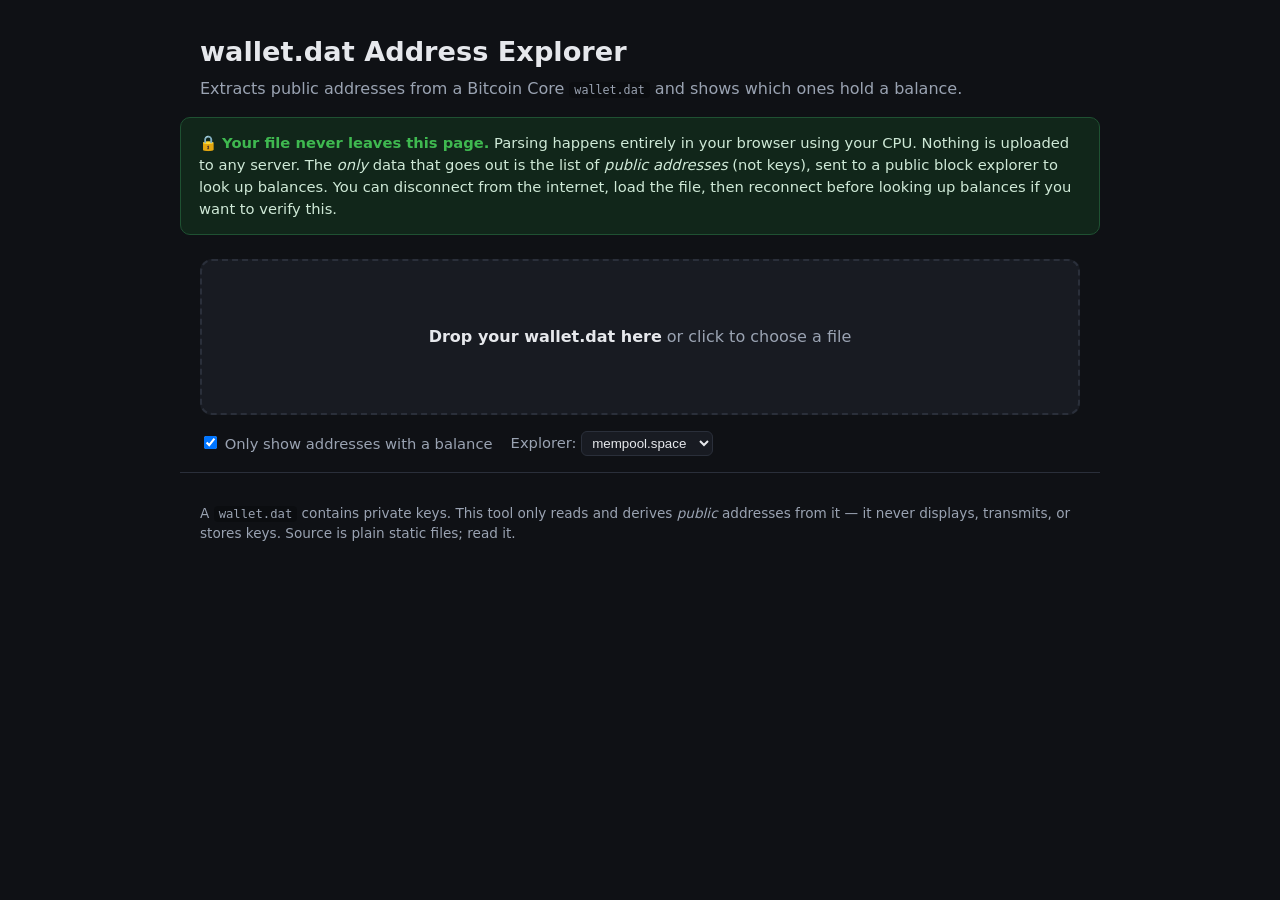
<file: index.html>
<!DOCTYPE html>
<html lang="en">
<head>
  <meta charset="utf-8" />
  <meta name="viewport" content="width=device-width, initial-scale=1" />
  <title>wallet.dat Address Explorer — runs 100% in your browser</title>
  <link rel="stylesheet" href="styles.css" />
</head>
<body>
  <header>
    <h1>wallet.dat Address Explorer</h1>
    <p class="tagline">Extracts public addresses from a Bitcoin Core <code>wallet.dat</code> and shows which ones hold a balance.</p>
  </header>

  <section class="privacy" aria-label="privacy notice">
    <strong>🔒 Your file never leaves this page.</strong>
    Parsing happens entirely in your browser using your CPU. Nothing is uploaded to any server.
    The <em>only</em> data that goes out is the list of <em>public addresses</em> (not keys), sent to a
    public block explorer to look up balances. You can disconnect from the internet, load the file, then
    reconnect before looking up balances if you want to verify this.
  </section>

  <main>
    <div id="drop" class="dropzone" tabindex="0">
      <p><strong>Drop your wallet.dat here</strong> or click to choose a file</p>
      <input type="file" id="file" hidden />
    </div>

    <div class="options">
      <label><input type="checkbox" id="onlyWithBalance" checked /> Only show addresses with a balance</label>
      <label>Explorer:
        <select id="explorer">
          <option value="mempool">mempool.space</option>
          <option value="blockstream">blockstream.info</option>
        </select>
      </label>
    </div>

    <div id="status" class="status" hidden></div>

    <div id="summary" class="summary" hidden></div>

    <table id="results" hidden>
      <thead>
        <tr><th>Address</th><th>Type</th><th class="num">Balance (BTC)</th><th class="num">Txs</th><th>Explorer</th></tr>
      </thead>
      <tbody></tbody>
    </table>
  </main>

  <footer>
    <p>
      A <code>wallet.dat</code> contains private keys. This tool only reads and derives <em>public</em>
      addresses from it — it never displays, transmits, or stores keys. Source is plain static files; read it.
    </p>
  </footer>

  <script src="js/ripemd160.js"></script>
  <script src="js/base58.js"></script>
  <script src="js/bech32.js"></script>
  <script src="js/parser.js"></script>
  <script src="js/app.js"></script>
</body>
</html>
</file>
<file: styles.css>
:root {
  --bg: #0f1115;
  --panel: #181b22;
  --border: #2a2f3a;
  --text: #e6e8ec;
  --muted: #9aa3b2;
  --accent: #4c8bf5;
  --good: #3fb950;
  --warn: #d29922;
}

* { box-sizing: border-box; }

body {
  margin: 0;
  font-family: system-ui, -apple-system, Segoe UI, Roboto, sans-serif;
  background: var(--bg);
  color: var(--text);
  line-height: 1.5;
}

header, main, footer { max-width: 920px; margin: 0 auto; padding: 0 20px; }
header { padding-top: 32px; }
h1 { margin: 0 0 4px; font-size: 1.7rem; }
.tagline { color: var(--muted); margin: 0 0 16px; }

code { background: #00000040; padding: 1px 5px; border-radius: 4px; font-size: 0.9em; }

.privacy {
  max-width: 920px;
  margin: 8px auto 24px;
  padding: 14px 18px;
  background: #11261a;
  border: 1px solid #1f5132;
  border-radius: 10px;
  color: #cfe9d7;
  font-size: 0.92rem;
}
.privacy strong { color: var(--good); }

.dropzone {
  border: 2px dashed var(--border);
  border-radius: 12px;
  padding: 48px 20px;
  text-align: center;
  color: var(--muted);
  cursor: pointer;
  transition: border-color .15s, background .15s;
  background: var(--panel);
}
.dropzone:hover, .dropzone:focus, .dropzone.drag {
  border-color: var(--accent);
  background: #1b2130;
  outline: none;
}
.dropzone strong { color: var(--text); }

.options {
  display: flex;
  flex-wrap: wrap;
  gap: 18px;
  align-items: center;
  margin: 16px 0;
  color: var(--muted);
  font-size: 0.92rem;
}
.options select {
  background: var(--panel);
  color: var(--text);
  border: 1px solid var(--border);
  border-radius: 6px;
  padding: 3px 6px;
}

.status {
  margin: 12px 0;
  padding: 10px 14px;
  border-radius: 8px;
  background: var(--panel);
  border: 1px solid var(--border);
  font-size: 0.92rem;
}
.status.error { border-color: #5e2630; background: #2a161a; color: #ffb3bd; }

.summary {
  margin: 12px 0;
  color: var(--muted);
  font-size: 0.95rem;
}
.summary .total { color: var(--good); font-weight: 600; }

table {
  width: 100%;
  border-collapse: collapse;
  margin: 12px 0 40px;
  font-size: 0.92rem;
}
th, td {
  text-align: left;
  padding: 8px 10px;
  border-bottom: 1px solid var(--border);
}
th { color: var(--muted); font-weight: 600; }
td.num, th.num { text-align: right; font-variant-numeric: tabular-nums; }
td.addr { font-family: ui-monospace, SFMono-Regular, Menlo, monospace; font-size: 0.85rem; word-break: break-all; }
tr.has-balance td.num.bal { color: var(--good); font-weight: 600; }
a { color: var(--accent); }

footer {
  color: var(--muted);
  font-size: 0.85rem;
  border-top: 1px solid var(--border);
  padding-top: 16px;
  margin-bottom: 40px;
}
</file>
